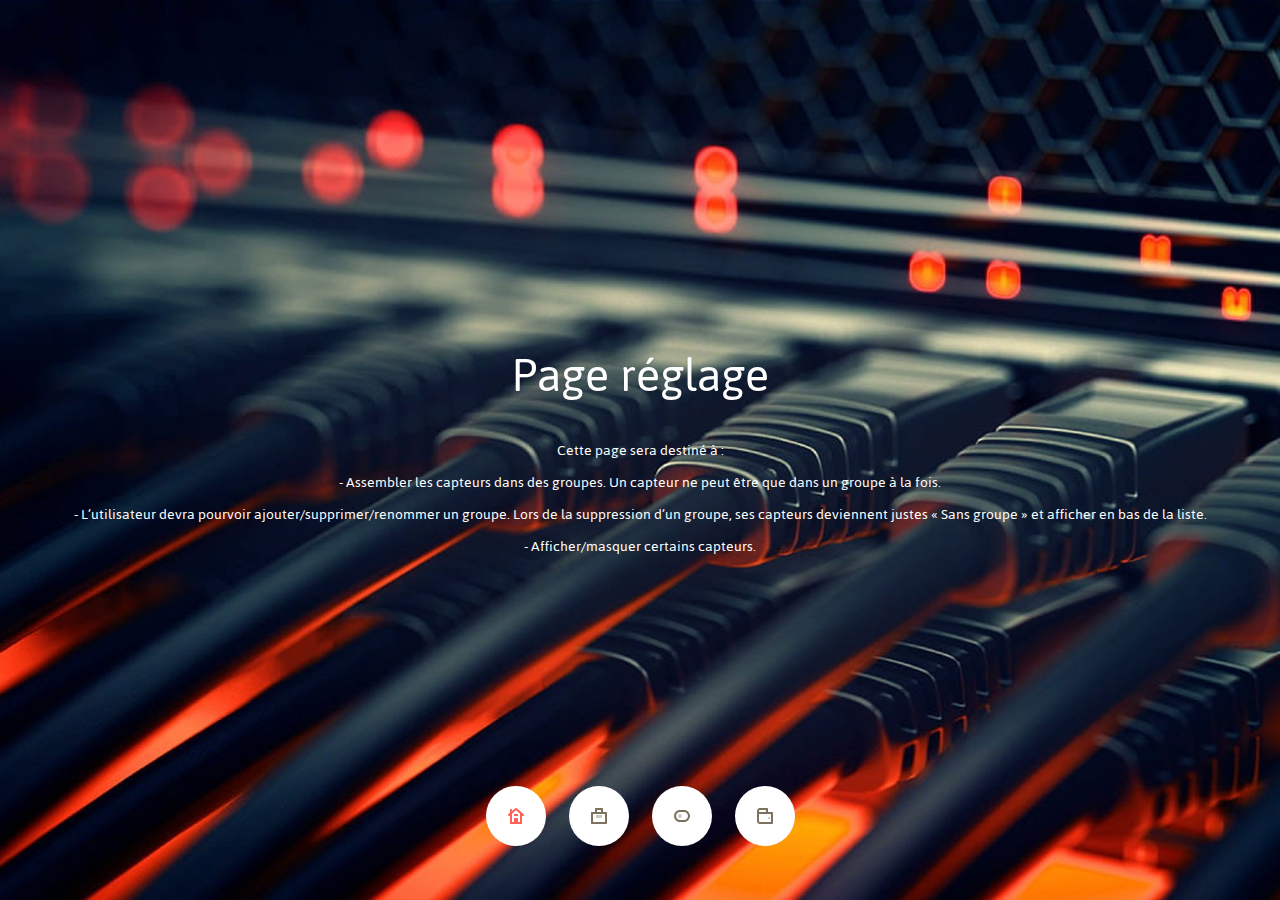
<file: page parametre/index.html>
<!doctype html>
<html lang="fr" class="no-js">
<head>
	<meta charset="UTF-8">
	<meta name="viewport" content="width=device-width, initial-scale=1">

	<link href='http://fonts.googleapis.com/css?family=Jaldi:700,400' rel='stylesheet' type='text/css'>

	<link rel="stylesheet" href="css/reset.css">
	<link rel="stylesheet" href="css/style.css">
	<script src="js/modernizr.js"></script>
  	
	<title>Projet transversal</title>
</head>
<body>
	<section class="cd-slider-wrapper">
		<ul class="cd-slider">
			<li class="visible">
				<div>
					<h2>Page réglage</h2>
					<section>
						<br>Cette page sera destiné à :</br>
						<br>- Assembler	les	capteurs	dans des	groupes. Un	capteur	ne	peut	être	que	dans un groupe	à la fois.</br>
						<br>- L’utilisateur	devra	pourvoir	ajouter/supprimer/renommer un groupe. Lors	de	la	suppression	d’un	groupe,	ses capteurs	deviennent justes	« Sans groupe » et	afficher	en	bas	de	la	liste.</br>
						<br>- Afficher/masquer certains capteurs.</br>
					</section>

				</div>
			</li>
				
			<li>
				<div>
					<h2>Ajouter groupe</h2>
					<form name="formulaire_1" method="post" action="ajouter.php">
						<p>Entrer le nom du groupe: <input type="text" name="ajouter"></p>
						<p>Sélectionner un capteur</p>
						<FORM>
							<INPUT type="checkbox" name="choix1" value="1"> capteur 1
							<INPUT type="checkbox" name="choix2" value="2"> capteur 2
							<INPUT type="checkbox" name="choix3" value="3"> capteur 3
							<INPUT type="checkbox" name="choix4" value="4"> capteur 4
						</FORM>
						<input type="submit" value="Valider" />
					</form>

				</div>
			</li>

			<li>
				<div>
					<h2>Supprimer groupe</h2>
					<form name="formulaire_2" method="post" action="supprimer.php">
						</p>Supprimer un groupe: <input type="text" name="supprimer"></p>
						<input type="submit" value="Valider">
					</form>

				</div>
			</li>

			<li>
				<div>
					<h2>Renommer groupe</h2>
					<form name="formulaire_3" method="post" action="renommer.php">
						<p>Sélectionner un capteur</p>
						<FORM>
							<INPUT type="checkbox" name="choix1" value="1"> capteur 1
							<INPUT type="checkbox" name="choix2" value="2"> capteur 2
							<INPUT type="checkbox" name="choix3" value="3"> capteur 3
							<INPUT type="checkbox" name="choix4" value="4"> capteur 4
						</FORM>
						</p>Renommer ce groupe: <input type="text" name="renommer"></p>
						<input type="submit" value="Valider">
					</form>

				</div>
			</li>
		</ul> <!-- .cd-slider -->
	
		<ol class="cd-slider-navigation">
			<li class="selected"><a href="#0"><em>Page réglage</em></a></li>
			<li><a href="#0"><em>Ajouter groupe</em></a></li>
			<li><a href="#0"><em>Supprimer groupe</em></a></li>
			<li><a href="#0"><em>Renommer groupe</em></a></li>

		</ol> <!-- .cd-slider-navigation -->
		
		<div class="cd-svg-cover" data-step1="M1402,800h-2V0.6c0-0.3,0-0.3,0-0.6h2v294V800z" data-step2="M1400,800H383L770.7,0.6c0.2-0.3,0.5-0.6,0.9-0.6H1400v294V800z" data-step3="M1400,800H0V0.6C0,0.4,0,0.3,0,0h1400v294V800z" data-step4="M615,800H0V0.6C0,0.4,0,0.3,0,0h615L393,312L615,800z" data-step5="M0,800h-2V0.6C-2,0.4-2,0.3-2,0h2v312V800z" data-step6="M-2,800h2L0,0.6C0,0.3,0,0.3,0,0l-2,0v294V800z" data-step7="M0,800h1017L629.3,0.6c-0.2-0.3-0.5-0.6-0.9-0.6L0,0l0,294L0,800z" data-step8="M0,800h1400V0.6c0-0.2,0-0.3,0-0.6L0,0l0,294L0,800z" data-step9="M785,800h615V0.6c0-0.2,0-0.3,0-0.6L785,0l222,312L785,800z" data-step10="M1400,800h2V0.6c0-0.2,0-0.3,0-0.6l-2,0v312V800z">
			<svg height='100%' width="100%" preserveAspectRatio="none" viewBox="0 0 1400 800">
				<title>SVG cover layer</title>
				<desc>an animated layer to switch from one slide to the next one</desc>
				<path id="cd-changing-path" d="M1402,800h-2V0.6c0-0.3,0-0.3,0-0.6h2v294V800z"/>
			</svg>
		</div> <!-- .cd-svg-cover -->
	</section> <!-- .cd-slider-wrapper -->
<script src="js/jquery-2.1.4.js"></script>
<script src="js/snap.svg-min.js"></script>
<script src="js/main.js"></script> <!-- Resource jQuery -->
</body>
</html>
</file>
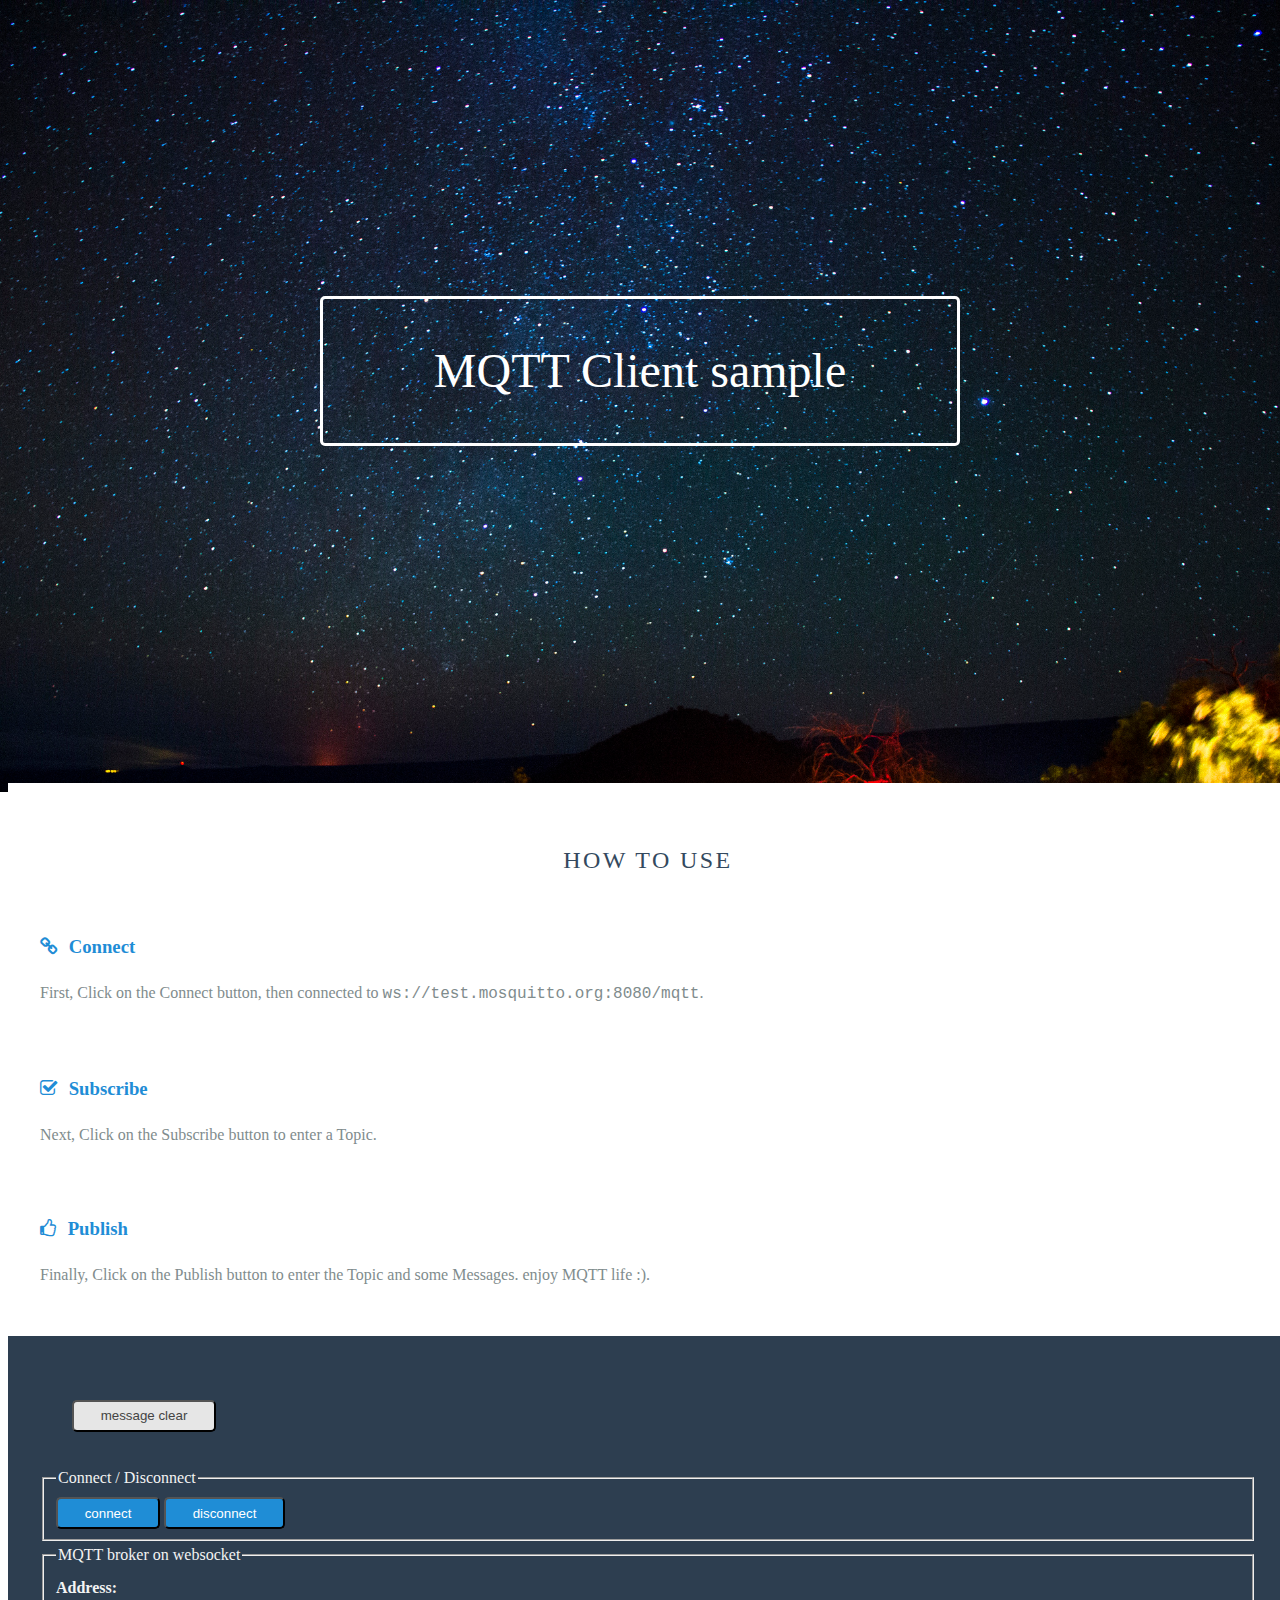
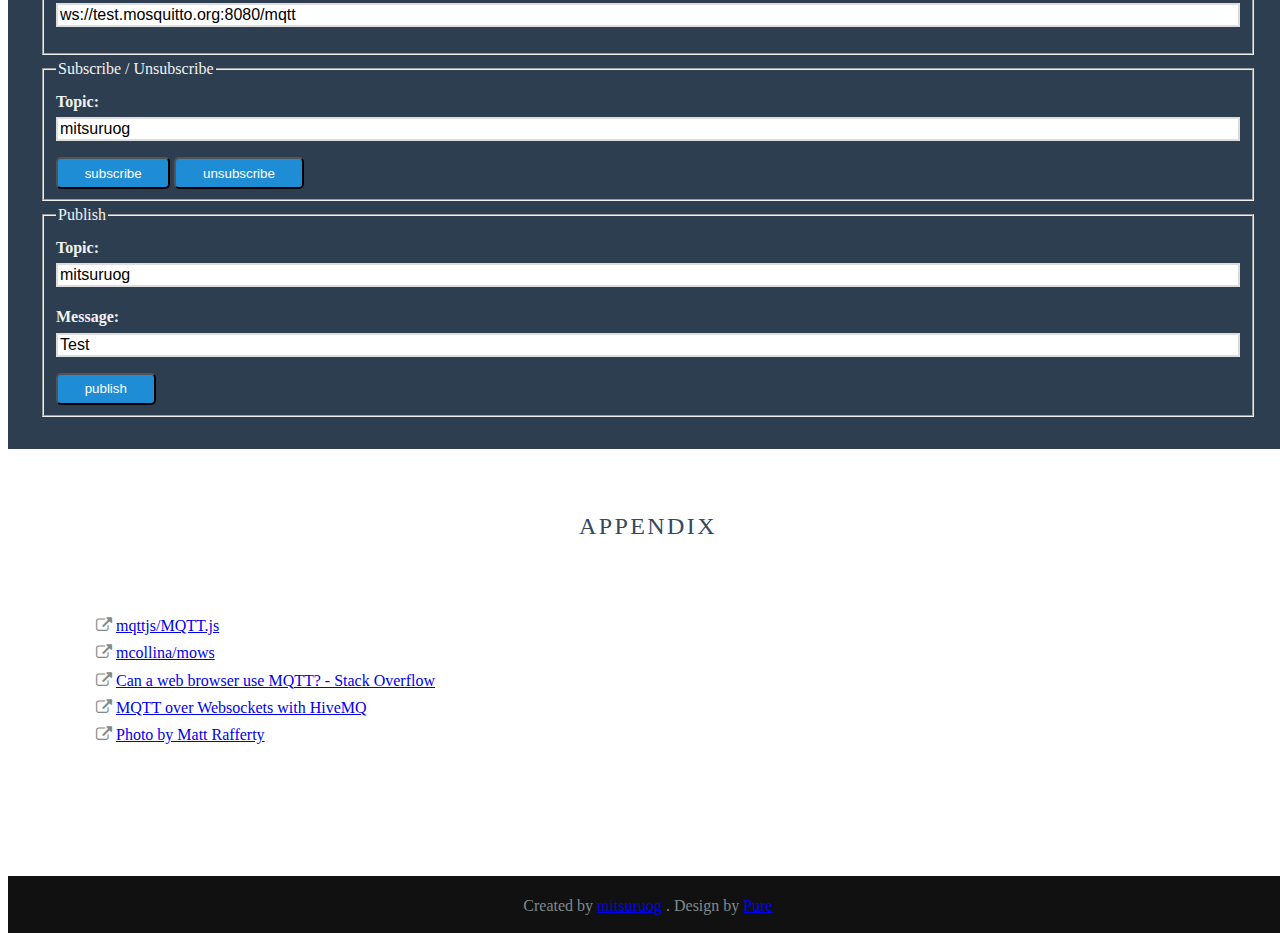
<file: what-mqtt-master/client/index.html>
<!doctype html>
<html lang="en">
<head>
  <meta charset="utf-8">
  <meta name="viewport" content="width=device-width, initial-scale=1.0">
  <meta name="description" content="A layout example that shows off a responsive product landing page.">
  <title>MQTT on Websocket sample</title>
  <link rel="stylesheet" href="http://yui.yahooapis.com/pure/0.5.0/pure-min.css">

  <!--[if lte IE 8]>
  <link rel="stylesheet" href="http://yui.yahooapis.com/pure/0.5.0/grids-responsive-old-ie-min.css">
  <![endif]-->
  <!--[if gt IE 8]>
  <!-->
  <link rel="stylesheet" href="http://yui.yahooapis.com/pure/0.5.0/grids-responsive-min.css">
  <!--<![endif]-->

  <link rel="stylesheet" href="http://netdna.bootstrapcdn.com/font-awesome/4.0.3/css/font-awesome.css">

  <!--[if lte IE 8]>
  <link rel="stylesheet" href="css/layouts/marketing-old-ie.css">
  <![endif]-->
  <!--[if gt IE 8]>
  <!-->
  <link rel="stylesheet" href="stylesheets/marketing.css">
  <link rel="stylesheet" href="stylesheets/style.css">
  <!--<![endif]-->
</head>
<body>

  <div class="header">
    <div class="home-menu pure-menu pure-menu-open pure-menu-horizontal pure-menu-fixed">
      <a class="pure-menu-heading" href="">MQTT on Websocket sample</a>
      <ul>
        <li>
          <a href="https://github.com/mitsuruog/what-mqtt"> <i class="fa fa-lg fa-github"></i>
          </a>
        </li>
      </ul>
    </div>
  </div>

  <div class="splash-container">
    <div class="splash">
      <h3 class="splash-head">MQTT Client sample</h3>
    </div>
  </div>

  <div class="content-wrapper">
    <div class="content">
      <h2 class="content-head is-center">How to use</h2>

      <div class="pure-g">
        <div class="l-box pure-u-1-3">

          <h3 class="content-subhead"> <i class="fa fa-link"></i>
            Connect
          </h3>
          <p>
            First, Click on the Connect button, then connected to <code>ws://test.mosquitto.org:8080/mqtt</code>.
          </p>
        </div>

        <div class="l-box pure-u-1-3">
          <h3 class="content-subhead">
            <i class="fa fa-check-square-o"></i>
            Subscribe
          </h3>
          <p>
            Next, Click on the Subscribe button to enter a Topic.
          </p>
        </div>
        <div class="l-box pure-u-1-3">
          <h3 class="content-subhead">
            <i class="fa fa-thumbs-o-up "></i>
            Publish
          </h3>
          <p>
            Finally, Click on the Publish button to enter the Topic and some Messages. enjoy MQTT life :).
          </p>
        </div>
      </div>
    </div>

    <div class="ribbon l-box-lrg pure-g">

      <div class="l-box-lrg pure-u-2-3">
        <button class="pure-button btn-clear">message clear</button>
        <div class="messages"></div>
      </div>

      <div class="pure-u-1-3">

        <form class="pure-form">
          <fieldset>
            <legend>Connect / Disconnect</legend>
            <button class="pure-button btn-connect">connect</button>
            <button class="pure-button btn-disconnect">disconnect</button>
          </fieldset>
		  
          <fieldset>
            <legend>MQTT broker on websocket</legend>
            <label>
			  Address:
              <input type="text" class="input-broker-ws" value="ws://test.mosquitto.org:8080/mqtt"></label>
          </fieldset>

          <fieldset>
            <legend>Subscribe / Unsubscribe</legend>
            <label>
              Topic:
              <input type="text" class="input-topic-sub" value="mitsuruog"></label>
            <button class="pure-button btn-subscribe">subscribe</button>
            <button class="pure-button btn-unsubscribe">unsubscribe</button>
          </fieldset>

          <fieldset>
            <legend>Publish</legend>
            <label>
              Topic:
              <input type="text" class="input-topic-pub" value="mitsuruog"></label>
            <label>
              Message:
              <input type="text" class="input-message" value="Test"></label>
            <button class="pure-button btn-publish">publish</button>
          </fieldset>
        </form>

      </div>
    </div>

    <div class="content">
      <h2 class="content-head is-center">Appendix</h2>

      <div class="pure-g">

        <div class="l-box-lrg pure-u-2-3 appendix">

          <ul>
            <li>
              <a href="https://github.com/mqttjs/MQTT.js">mqttjs/MQTT.js</a>
            </li>
            <li>
              <a href="https://github.com/mcollina/mows">mcollina/mows</a>
            </li>
            <li>
              <a href="http://stackoverflow.com/questions/16047344/can-a-web-browser-use-mqtt">Can a web browser use MQTT? - Stack Overflow</a>
            </li>
            <li>
              <a href="http://www.hivemq.com/mqtt-over-websockets-with-hivemq/">MQTT over Websockets with HiveMQ</a>
            </li>
            <li>
              <a href="https://www.flickr.com/photos/62546270@N07/">Photo by Matt Rafferty</a>
            </li>
          </ul>

        </div>

        <div class="l-box-lrg pure-u-1-1"></div>

      </div>

    </div>

    <div class="footer l-box is-center">
      Created by
      <a href="https://github.com/mitsuruog">mitsuruog</a>
      . Design by
      <a href="http://purecss.io/">Pure</a>
    </div>

  </div>

  <script src="javascripts/assets/mows.js"></script>
  <script src="javascripts/main.js"></script>

  <script>
  (function(i,s,o,g,r,a,m){i['GoogleAnalyticsObject']=r;i[r]=i[r]||function(){
  (i[r].q=i[r].q||[]).push(arguments)},i[r].l=1*new Date();a=s.createElement(o),
  m=s.getElementsByTagName(o)[0];a.async=1;a.src=g;m.parentNode.insertBefore(a,m)
  })(window,document,'script','//www.google-analytics.com/analytics.js','ga');

  ga('create', 'UA-56126469-2', 'auto');
  ga('send', 'pageview');

  </script>

</body>
</html>
</file>
<file: page parametre/css/style.css>
/* -------------------------------- 

Primary style

-------------------------------- */
*, *::after, *::before {
  box-sizing: border-box;
}

html {
  font-size: 62.5%;
}

body {
  font-size: 1.6rem;
  font-family: "Jaldi", sans-serif;
  color: white;
  background-color: #ffffff;
}

a {
  color: #ffb251;
  text-decoration: none;
}

/* -------------------------------- 

Slider

-------------------------------- */
.cd-slider-wrapper {
  position: relative;
  width: 100%;
  height: 100vh;
  /* hide horizontal scrollbar on IE11 */
  overflow: hidden;
}
.cd-slider-wrapper .cd-slider, .cd-slider-wrapper .cd-slider > li {
  height: 100%;
  width: 100%;
}

.cd-slider > li {
  position: absolute;
  top: 0;
  left: 0;
  opacity: 0;
  /* used to vertically center its content */
  display: table;
  background-position: center center;
  background-repeat: no-repeat;
  -webkit-font-smoothing: antialiased;
  -moz-osx-font-smoothing: grayscale;
}
.cd-slider > li.visible {
  /* selected slide */
  position: relative;
  z-index: 2;
  opacity: 1;
}
.cd-slider > li:first-of-type {
  background-color: #4a3553;
  background-image: url(../img/projet.jpg);
}
.cd-slider > li:nth-of-type(2) {
  background-color: #ffb251;
  background-image: url(../img/projet.jpg);
}
.cd-slider > li:nth-of-type(3) {
  background-color: #7d7160;
  background-image: url(../img/projet.jpg);
}
.cd-slider > li:nth-of-type(4) {
  background-color: #ff625a;
  background-image: url(../img/projet.jpg);
}
.cd-slider > li:first-of-type, .cd-slider > li:nth-of-type(2), .cd-slider > li:nth-of-type(3), .cd-slider > li:nth-of-type(4) {
  background-size: cover;
}
.cd-slider > li > div {
  /* vertically center the slider content */
  display: table-cell;
  vertical-align: middle;
  text-align: center;
}
.cd-slider > li h2, .cd-slider > li p {
  text-shadow: 0 1px 3px rgba(0, 0, 0, 0.1);
  line-height: 1.2;
  margin: 0 auto 14px;
  color: #ffffff;
  width: 90%;
  max-width: 320px;
}
.cd-slider > li h2 {
  font-size: 2.4rem;
}
.cd-slider > li p {
  font-size: 1.4rem;
  line-height: 1.4;
}
.cd-slider > li .cd-btn {
  display: inline-block;
  padding: 1.2em 1.4em;
  margin-top: .8em;
  background-color: rgba(0, 0, 0, 0.6);
  border-radius: .25em;
  font-size: 1.3rem;
  font-weight: 700;
  letter-spacing: 1px;
  color: #ffffff;
  text-transform: uppercase;
  -webkit-transition: background-color 0.2s;
  -moz-transition: background-color 0.2s;
  transition: background-color 0.2s;
}
.no-touch .cd-slider > li .cd-btn:hover {
  background-color: rgba(0, 0, 0, 0.8);
}
@media only screen and (min-width: 768px) {
  .cd-slider > li h2, .cd-slider > li p {
    max-width: 520px;
  }
  .cd-slider > li h2 {
    font-size: 2.4em;
    font-weight: 300;
  }
  .cd-slider > li .cd-btn {
    font-size: 1.4rem;
  }
}
@media only screen and (min-width: 1170px) {
  .cd-slider > li h2, .cd-slider > li p {
    margin-bottom: 20px;
  }
  .cd-slider > li h2 {
    font-size: 3.2em;
  }
  .cd-slider > li p {
    font-size: 1.8rem;
  }
}

/* -------------------------------- 

Slider navigation

-------------------------------- */
.cd-slider-navigation {
  position: absolute;
  bottom: 50px;
  left: 50%;
  right: auto;
  -webkit-transform: translateX(-50%);
  -moz-transform: translateX(-50%);
  -ms-transform: translateX(-50%);
  -o-transform: translateX(-50%);
  transform: translateX(-50%);
  z-index: 3;
  text-align: center;
  width: 90%;
}
.cd-slider-navigation::after {
  clear: both;
  content: "";
  display: table;
}
.cd-slider-navigation li {
  display: inline-block;
  margin-right: 20px;
}
.cd-slider-navigation li:last-of-type {
  margin-right: 0;
}
.cd-slider-navigation a {
  display: block;
  position: relative;
  height: 40px;
  width: 40px;
  background: url(../img/cd-icon-navigation.svg) no-repeat -10px -10px;
  border-radius: 50%;
  background-color: #ffffff;
}
.no-touch .cd-slider-navigation a:hover em {
  opacity: 1;
  visibility: visible;
  -webkit-transform: translateX(-50%);
  -moz-transform: translateX(-50%);
  -ms-transform: translateX(-50%);
  -o-transform: translateX(-50%);
  transform: translateX(-50%);
  -webkit-transition: opacity 0.2s 0s, visibility 0s 0s, -webkit-transform 0.2s 0s;
  -moz-transition: opacity 0.2s 0s, visibility 0s 0s, -moz-transform 0.2s 0s;
  transition: opacity 0.2s 0s, visibility 0s 0s, transform 0.2s 0s;
}
.cd-slider-navigation li.selected:first-of-type a {
  /* change custom icon using image sprites */
  background-position: -10px -70px;
}
.cd-slider-navigation li:nth-of-type(2) a {
  background-position: -70px -10px;
}
.cd-slider-navigation li.selected:nth-of-type(2) a {
  background-position: -70px -70px;
}
.cd-slider-navigation li:nth-of-type(3) a {
  background-position: -130px -10px;
}
.cd-slider-navigation li.selected:nth-of-type(3) a {
  background-position: -130px -70px;
}
.cd-slider-navigation li:nth-of-type(4) a {
  background-position: -190px -10px;
}
.cd-slider-navigation li.selected:nth-of-type(4) a {
  background-position: -190px -70px;
}
.cd-slider-navigation em {
  /* tooltip visible on hover */
  position: absolute;
  bottom: calc(100% + 10px);
  left: 50%;
  padding: 8px 10px;
  color: #ffffff;
  background-color: rgba(0, 0, 0, 0.7);
  white-space: nowrap;
  font-size: 1.3rem;
  border-radius: 2px;
  opacity: 0;
  visibility: hidden;
  -webkit-transform: translateX(-50%) translateY(3px);
  -moz-transform: translateX(-50%) translateY(3px);
  -ms-transform: translateX(-50%) translateY(3px);
  -o-transform: translateX(-50%) translateY(3px);
  transform: translateX(-50%) translateY(3px);
  -webkit-transition: opacity 0.2s 0s, visibility 0s 0.2s, -webkit-transform 0.2s 0s;
  -moz-transition: opacity 0.2s 0s, visibility 0s 0.2s, -moz-transform 0.2s 0s;
  transition: opacity 0.2s 0s, visibility 0s 0.2s, transform 0.2s 0s;
}
.cd-slider-navigation em::after {
  /* tooltip arrow */
  content: '';
  position: absolute;
  left: 50%;
  right: auto;
  -webkit-transform: translateX(-50%);
  -moz-transform: translateX(-50%);
  -ms-transform: translateX(-50%);
  -o-transform: translateX(-50%);
  transform: translateX(-50%);
  bottom: -10px;
  height: 0;
  width: 0;
  border: 5px solid transparent;
  border-top-color: rgba(0, 0, 0, 0.7);
}
@media only screen and (min-width: 1170px) {
  .cd-slider-navigation a {
    height: 60px;
    width: 60px;
  }
  .cd-slider-navigation li:first-of-type a {
    /* change custom icon using image sprites */
    background-position: 0 0px;
  }
  .cd-slider-navigation li.selected:first-of-type a {
    /* change custom icon using image sprites */
    background-position: 0 -60px;
  }
  .cd-slider-navigation li:nth-of-type(2) a {
    background-position: -60px 0;
  }
  .cd-slider-navigation li.selected:nth-of-type(2) a {
    background-position: -60px -60px;
  }
  .cd-slider-navigation li:nth-of-type(3) a {
    background-position: -120px 0;
  }
  .cd-slider-navigation li.selected:nth-of-type(3) a {
    background-position: -120px -60px;
  }
  .cd-slider-navigation li:nth-of-type(4) a {
    background-position: -180px 0;
  }
  .cd-slider-navigation li.selected:nth-of-type(4) a {
    background-position: -180px -60px;
  }
}

/* -------------------------------- 

svg cover layer

-------------------------------- */
.cd-svg-cover {
  position: absolute;
  z-index: 1;
  left: 0;
  top: 0;
  height: 100%;
  width: 100%;
  opacity: 0;
}
.cd-svg-cover path {
  fill: #ffe8c9;
}
.cd-svg-cover.is-animating {
  z-index: 4;
  opacity: 1;
  -webkit-transition: opacity 0.6s;
  -moz-transition: opacity 0.6s;
  transition: opacity 0.6s;
}
</file>
<file: what-mqtt-master/client/stylesheets/marketing.css>
* {
    -webkit-box-sizing: border-box;
    -moz-box-sizing: border-box;
    box-sizing: border-box;
}

/*
 * -- BASE STYLES --
 * Most of these are inherited from Base, but I want to change a few.
 */
body {
    line-height: 1.7em;
    color: #7f8c8d;
    font-size: 13px;
}

h1,
h2,
h3,
h4,
h5,
h6,
label {
    color: #34495e;
}

.pure-img-responsive {
    max-width: 100%;
    height: auto;
}

/*
 * -- LAYOUT STYLES --
 * These are some useful classes which I will need
 */
.l-box {
    padding: 1em;
}

.l-box-lrg {
    padding: 2em;
    border-bottom: 1px solid rgba(0,0,0,0.1);
}

.is-center {
    text-align: center;
}



/*
 * -- PURE FORM STYLES --
 * Style the form inputs and labels
 */
.pure-form label {
    margin: 1em 0 0;
    font-weight: bold;
    font-size: 100%;
}

.pure-form input[type] {
    border: 2px solid #ddd;
    box-shadow: none;
    font-size: 100%;
    width: 100%;
    margin-bottom: 1em;
}

/*
 * -- PURE BUTTON STYLES --
 * I want my pure-button elements to look a little different
 */
.pure-button {
    background-color: #1f8dd6;
    color: white;
    padding: 0.5em 2em;
    border-radius: 5px;
}

a.pure-button-primary {
    background: white;
    color: #1f8dd6;
    border-radius: 5px;
    font-size: 120%;
}


/*
 * -- MENU STYLES --
 * I want to customize how my .pure-menu looks at the top of the page
 */

.home-menu {
    padding: 0.5em;
    text-align: center;
    box-shadow: 0 1px 1px rgba(0,0,0, 0.10);
}
.home-menu.pure-menu-open {
    background: #2d3e50;
}
.pure-menu.pure-menu-open.pure-menu-fixed {
    /* Fixed menus normally have a border at the bottom. */
    border-bottom: none;
    /* I need a higher z-index here because of the scroll-over effect. */
    z-index: 4;
}

.home-menu .pure-menu-heading {
    color: white;
    font-weight: 400;
    font-size: 120%;
}

.home-menu .pure-menu-selected a {
    color: white;
}

.home-menu a {
    color: #6FBEF3;
}
.home-menu li a:hover,
.home-menu li a:focus {
    background: none;
    border: none;
    color: #AECFE5;
}


/*
 * -- SPLASH STYLES --
 * This is the blue top section that appears on the page.
 */

.splash-container {
    background: #1f8dd6;
    z-index: 1;
    overflow: hidden;
    /* The following styles are required for the "scroll-over" effect */
    width: 100%;
    height: 88%;
    top: 0;
    left: 0;
    position: fixed !important;
}

.splash {
    /* absolute center .splash within .splash-container */
    width: 80%;
    height: 50%;
    margin: auto;
    position: absolute;
    top: 100px; left: 0; bottom: 0; right: 0;
    text-align: center;
    text-transform: uppercase;
}

/* This is the main heading that appears on the blue section */
.splash-head {
    font-size: 20px;
    font-weight: bold;
    color: white;
    border: 3px solid white;
    padding: 1em 1.6em;
    font-weight: 100;
    border-radius: 5px;
    line-height: 1em;
}

/* This is the subheading that appears on the blue section */
.splash-subhead {
    color: white;
    letter-spacing: 0.05em;
    opacity: 0.8;
}

/*
 * -- CONTENT STYLES --
 * This represents the content area (everything below the blue section)
 */
.content-wrapper {
    /* These styles are required for the "scroll-over" effect */
    position: absolute;
    top: 87%;
    width: 100%;
    min-height: 12%;
    z-index: 2;
    background: white;

}

/* This is the class used for the main content headers (<h2>) */
.content-head {
    font-weight: 400;
    text-transform: uppercase;
    letter-spacing: 0.1em;
    margin: 2em 0 1em;
}

/* This is a modifier class used when the content-head is inside a ribbon */
.content-head-ribbon {
    color: white;
}

/* This is the class used for the content sub-headers (<h3>) */
.content-subhead {
    color: #1f8dd6;
}
    .content-subhead i {
        margin-right: 7px;
    }

/* This is the class used for the dark-background areas. */
.ribbon {
    background: #2d3e50;
    color: #aaa;
}

/* This is the class used for the footer */
.footer {
    background: #111;
}

/*
 * -- TABLET (AND UP) MEDIA QUERIES --
 * On tablets and other medium-sized devices, we want to customize some
 * of the mobile styles.
 */
@media (min-width: 48em) {

    /* We increase the body font size */
    body {
        font-size: 16px;
    }
    /* We want to give the content area some more padding */
    .content {
        padding: 1em;
    }

    /* We can align the menu header to the left, but float the
    menu items to the right. */
    .home-menu {
        text-align: left;
    }
        .home-menu ul {
            float: right;
        }

    /* We increase the height of the splash-container */
/*    .splash-container {
        height: 500px;
    }*/

    /* We decrease the width of the .splash, since we have more width
    to work with */
    .splash {
        width: 50%;
        height: 50%;
    }

    .splash-head {
        font-size: 250%;
    }


    /* We remove the border-separator assigned to .l-box-lrg */
    .l-box-lrg {
        border: none;
    }

}

/*
 * -- DESKTOP (AND UP) MEDIA QUERIES --
 * On desktops and other large devices, we want to over-ride some
 * of the mobile and tablet styles.
 */
@media (min-width: 78em) {
    /* We increase the header font size even more */
    .splash-head {
        font-size: 300%;
    }
}
</file>
<file: what-mqtt-master/client/stylesheets/style.css>
.splash-container {
  background: url('../images/bg.jpg');
  background-position: center center;
  background-repeat: no-repeat;
  background-attachment: fixed;
  background-size: cover;
}

.pure-menu .pure-menu-heading,
.splash {
  text-transform: none;
}

.btn-clear {
  color: #444;
  background-color: #E6E6E6;  
}

.ribbon .pure-form legend,
.ribbon .pure-form label {
  color: #f3f3f3;
}

.appendix li:before {
  content: "\f08e";
  font-family: FontAwesome;
}

.appendix li {
  list-style-type: none;  
}
</file>
